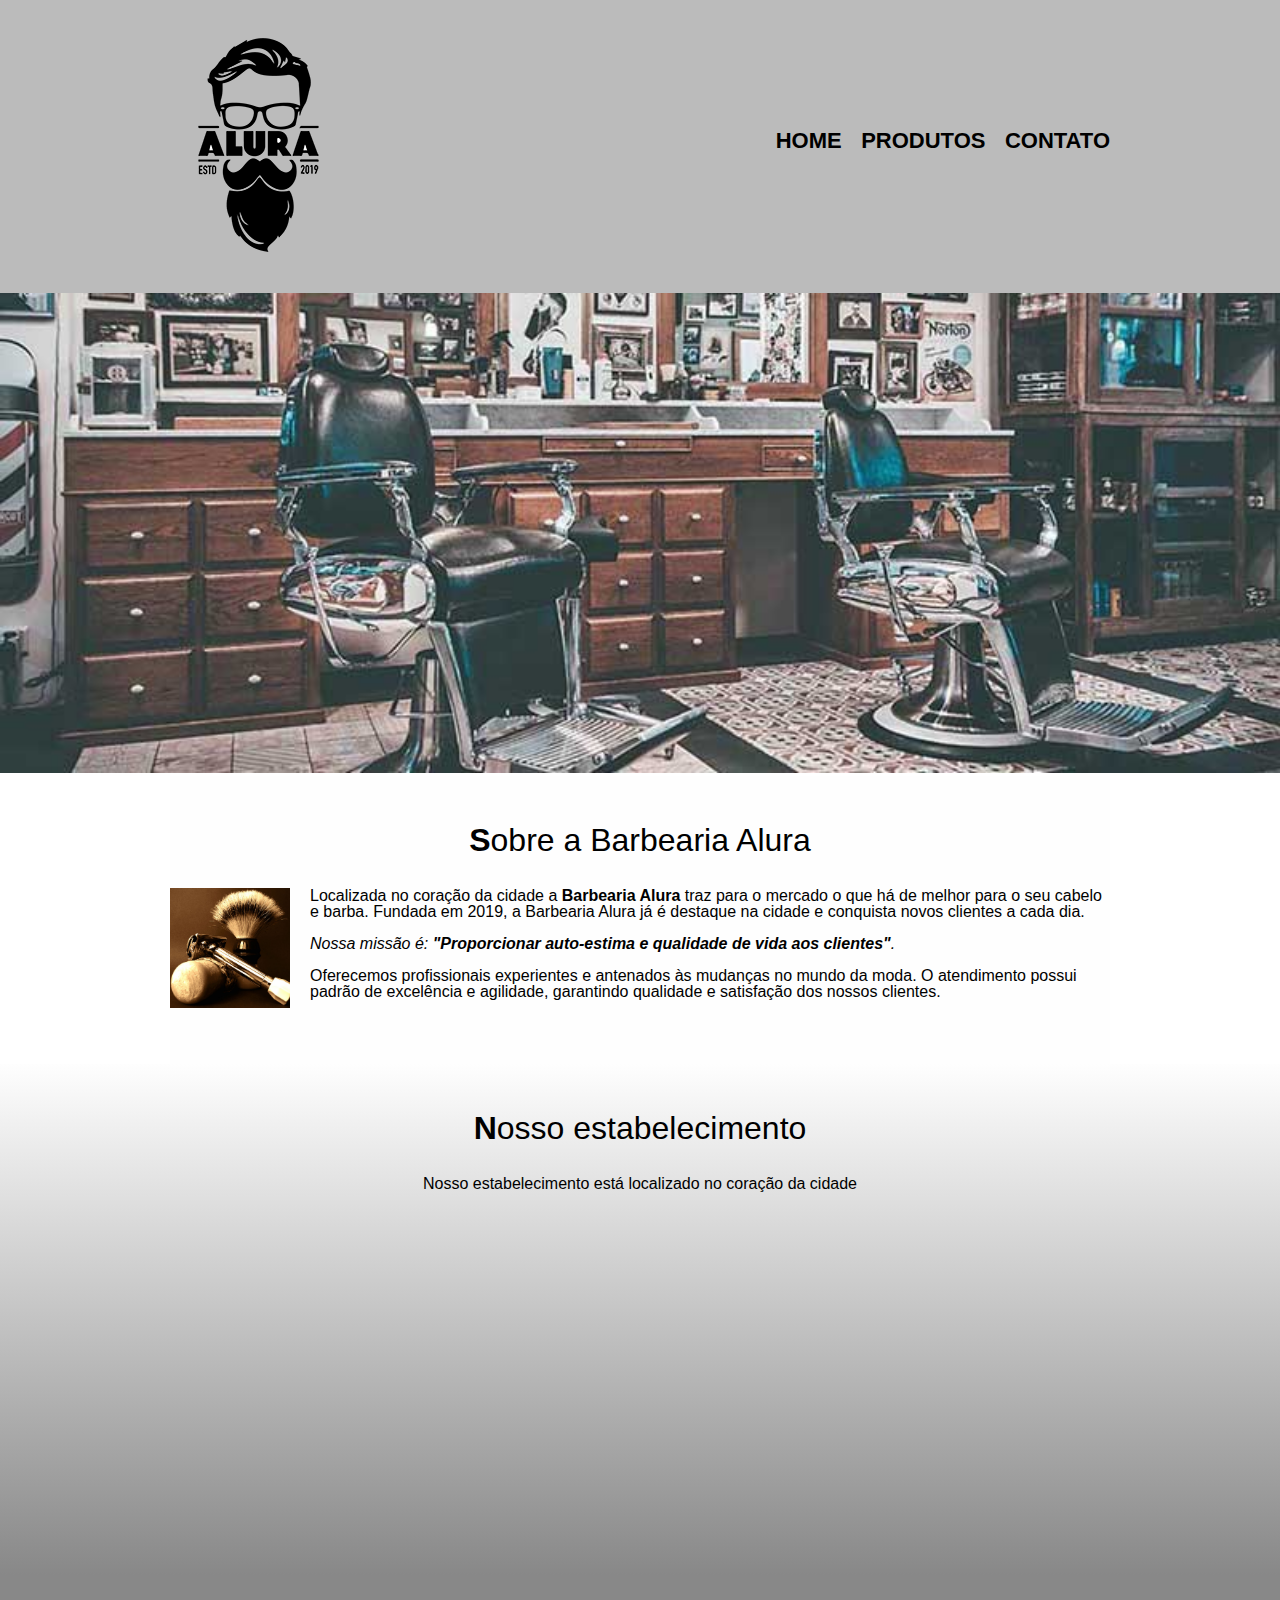
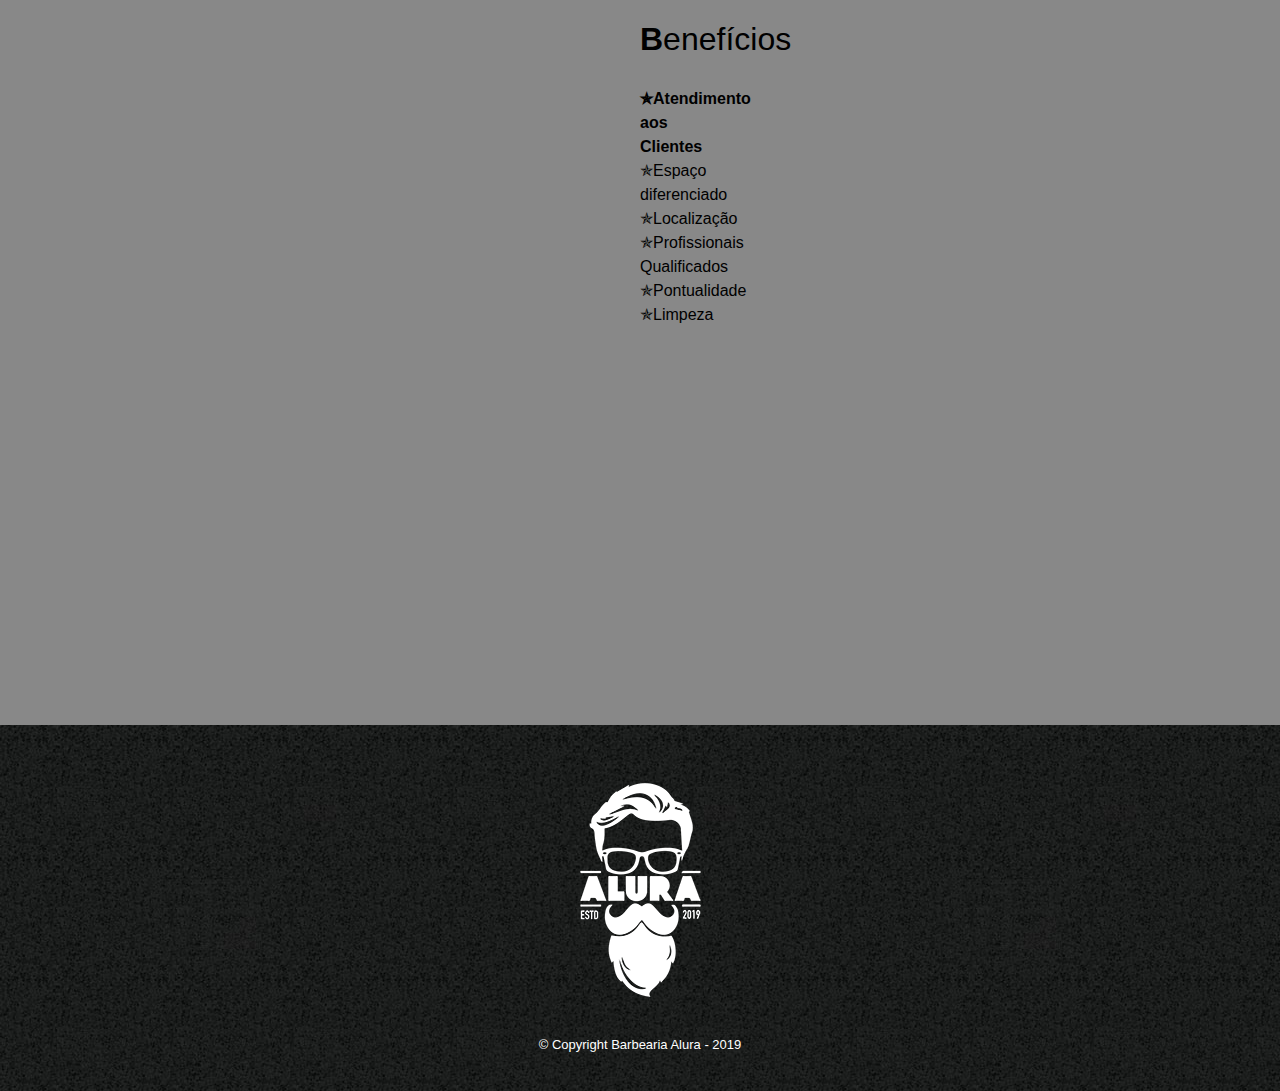
<file: index.html>
<!DOCTYPE html>
<html lang="pt-br">

<head>
	<meta charset="UTF-8">
	<title>Barbearia Alura</title>

	<link rel="stylesheet" href="reset.css">
	<link rel="stylesheet" href="style.css">

	<link rel="preconnect" href="https://fonts.googleapis.com">
	<link rel="preconnect" href="https://fonts.gstatic.com" crossorigin>
	<link href="https://fonts.googleapis.com/css2?family=Montserrat:ital,wght@0,100..900;1,100..900&display=swap"
		rel="stylesheet">
</head>

<body>
	<header>
		<section class="caixa">
			<h1><img src="logo.png" alt="Logo da Barbearia Alura"></h1>

			<nav>
				<ul>
					<li><a href="index.html">Home</a></li>
					<li><a href="produtos.html">Produtos</a></li>
					<li><a href="contato.html">Contato</a></li>
				</ul>
			</nav>
		</section>
	</header>

	<img class="banner" src="banner.jpg">

	<main>

		<section class="principal">
			<h2 class="titulo-principal">Sobre a Barbearia Alura</h2>

			<img class="utensilios" src="utensilios.jpg">

			<p>Localizada no coração da cidade a <strong>Barbearia Alura</strong> traz para o mercado o que há de melhor
				para o seu cabelo e barba. Fundada em 2019, a Barbearia Alura já é destaque na cidade e conquista novos
				clientes a cada dia.</p>

			<p id="missao"><em>Nossa missão é: <strong>"Proporcionar auto-estima e qualidade de vida aos
						clientes"</strong>.</em></p>

			<p>Oferecemos profissionais experientes e antenados às mudanças no mundo da moda. O atendimento possui
				padrão de excelência e agilidade, garantindo qualidade e satisfação dos nossos clientes.</p>
		</section>

		<!-- mapa -->

		<section class="mapa">
			<h3 class="titulo-principal">Nosso estabelecimento</h3>
			<p>Nosso estabelecimento está localizado no coração da cidade</p>

			<div class="mapa-conteudo">
				<iframe
					src="https://www.google.com/maps/embed?pb=!1m18!1m12!1m3!1d2547.223162470509!2d-49.52894359848812!3d-25.461062721276377!2m3!1f0!2f0!3f0!3m2!1i1024!2i768!4f13.1!3m3!1m2!1s0x94dd19d5c92785b3%3A0x3cdb94aaaabc9f65!2sSagrada%20Familia%2C%20CE-EF%20MN!5e0!3m2!1spt-BR!2sbr!4v1718030662938!5m2!1spt-BR!2sbr"
					width="100%" height="300" style="border:0;" allowfullscreen="" loading="lazy"
					referrerpolicy="no-referrer-when-downgrade"></iframe>
			</div>

		</section>

		<section class="beneficios">

			<h3 class="titulo-principal">Benefícios</h3>

			<div class="conteudo-beneficios">
				<ul class="lista-beneficios">
					<li class="itens">Atendimento aos Clientes</li>
					<li class="itens">Espaço diferenciado</li>
					<li class="itens">Localização</li>
					<li class="itens">Profissionais Qualificados</li>
					<li class="itens">Pontualidade</li>
					<li class="itens">Limpeza</li>
				</ul><img src="beneficios.jpg" class="imagem-beneficios">
			</div>
			<div class="video">

				<iframe width="560" height="315" src="https://www.youtube.com/embed/wcVVXUV0YUY"
					title="Scissor Cut Short Back and Sides Men&#39;s Haircut" frameborder="0"
					allow="accelerometer; autoplay; clipboard-write; encrypted-media; gyroscope; picture-in-picture; web-share"
					referrerpolicy="strict-origin-when-cross-origin" allowfullscreen></iframe>
			</div>
		</section>
	</main>

	<footer>
		<img src="logo-branco.png" alt="Logo da Barbearia Alura">
		<p class="copyright">&copy; Copyright Barbearia Alura - 2019</p>
	</footer>

</body>

</html>
</file>
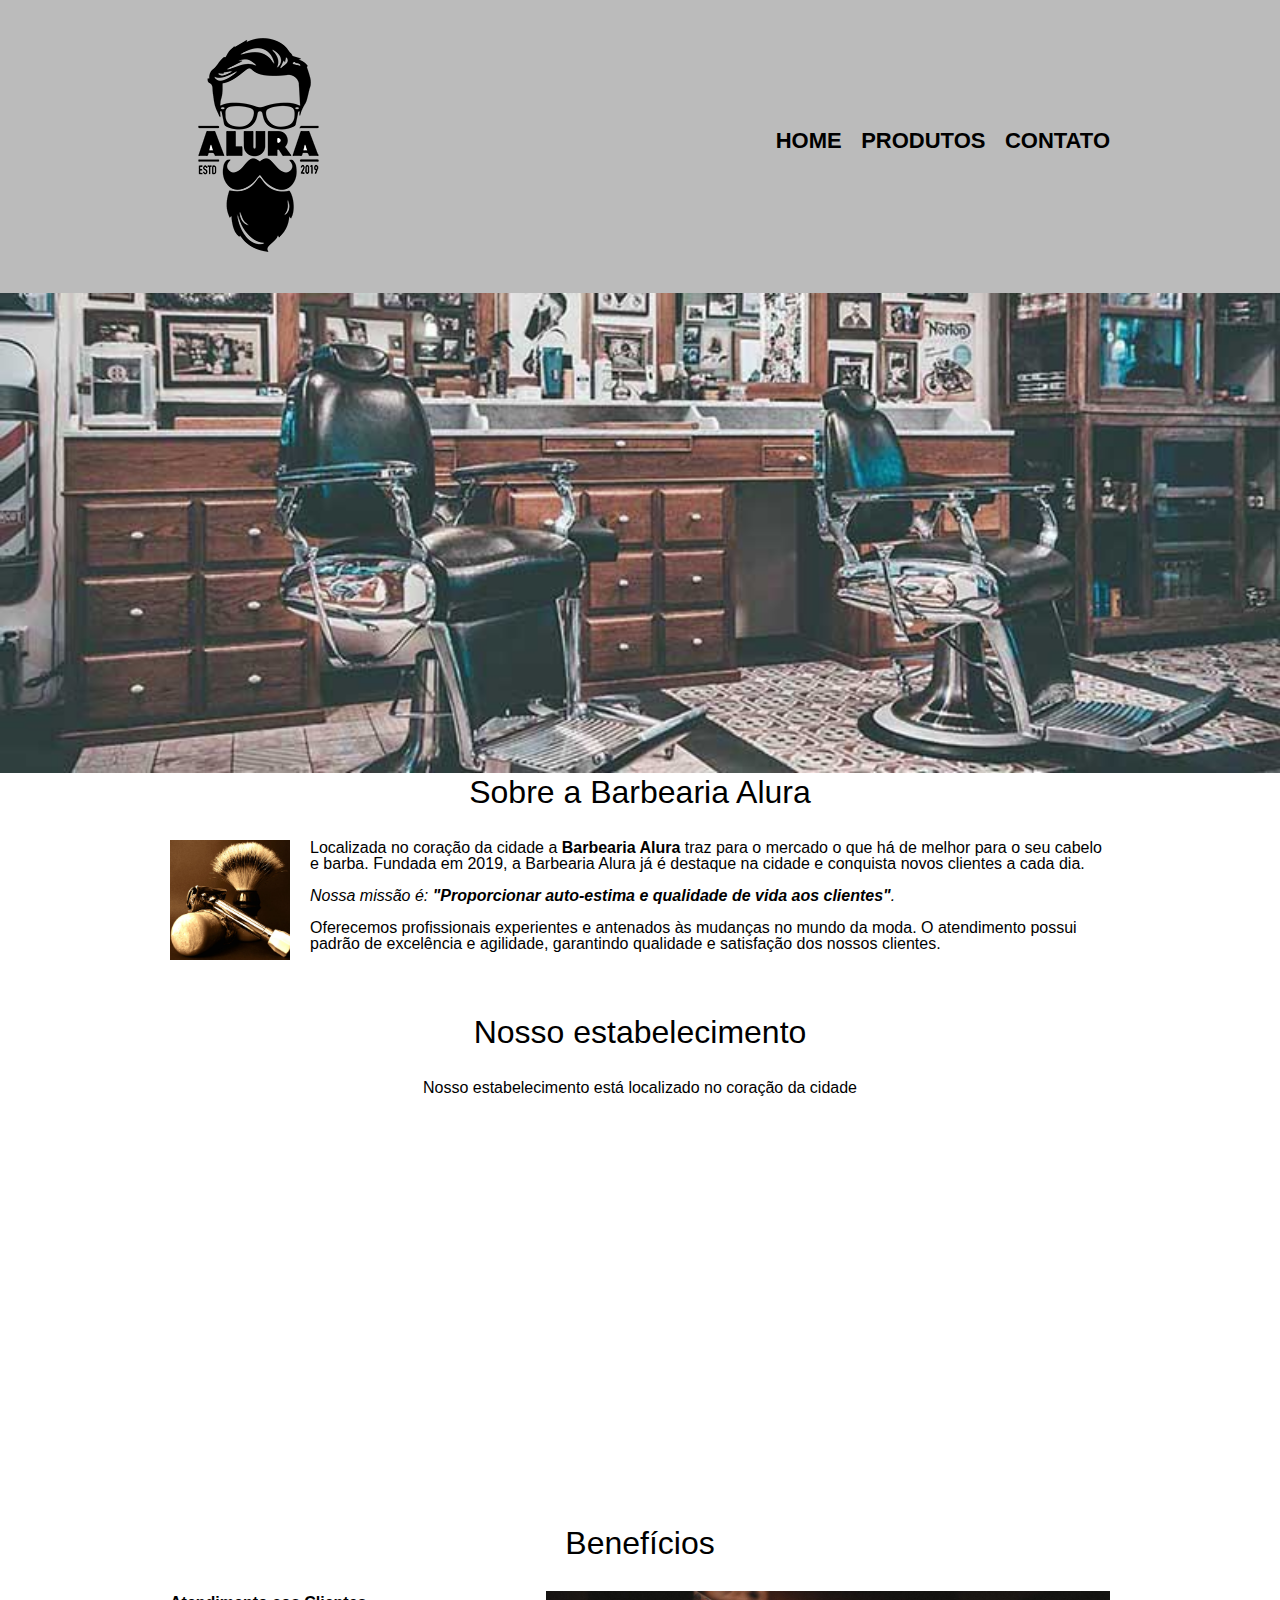
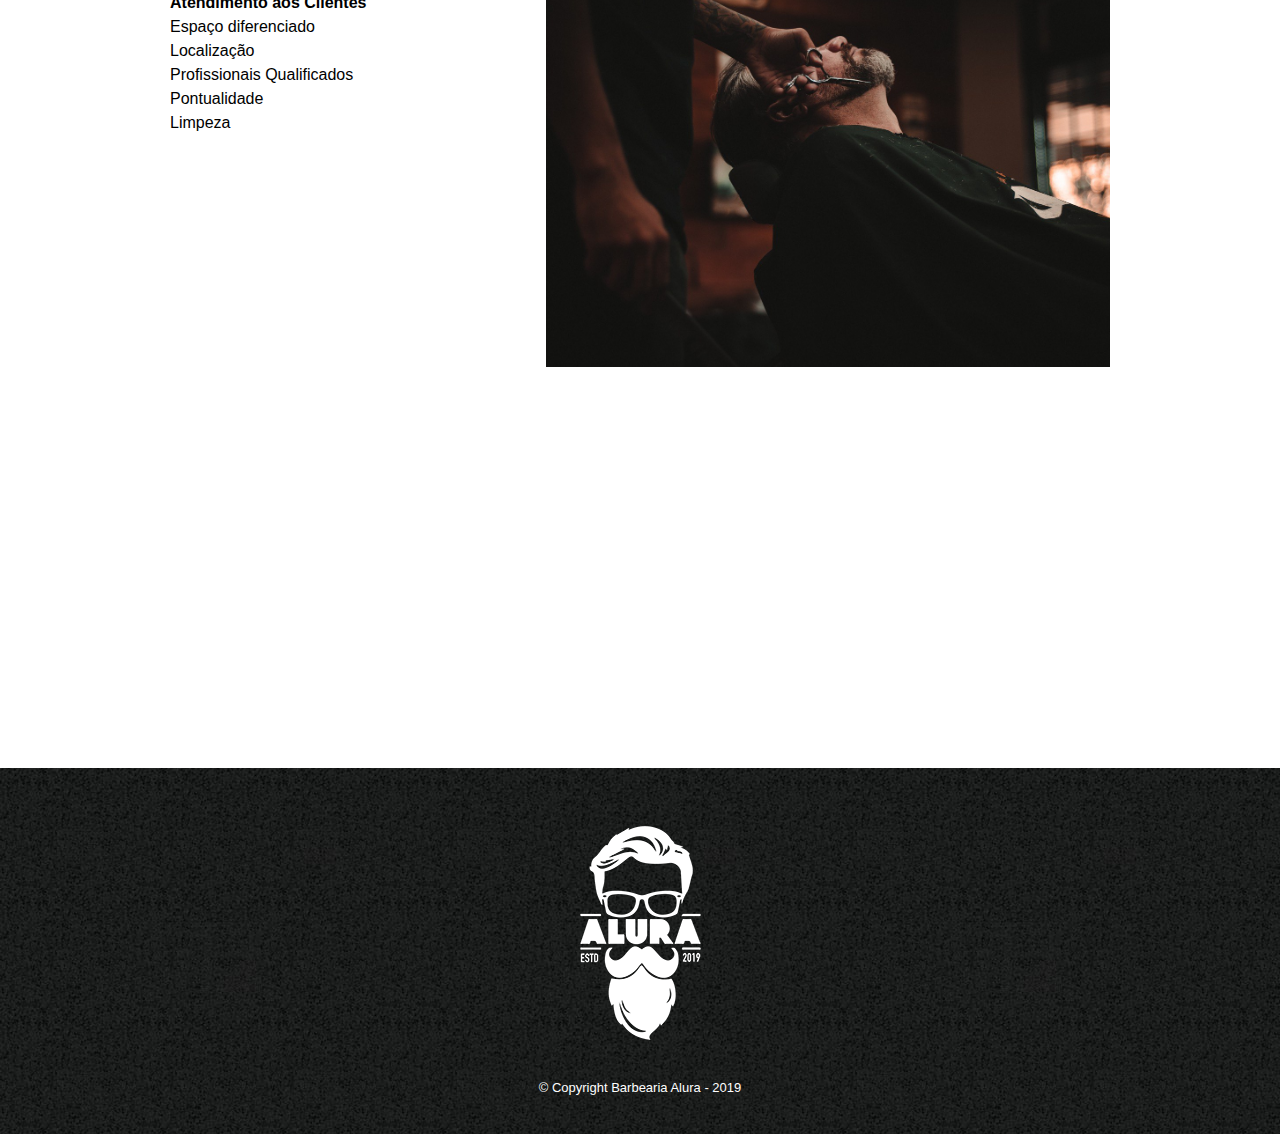
<file: Barbearia2/index.html>
<!DOCTYPE html>
<html lang="pt-br">

<head>
	<meta charset="UTF-8">
	<title>Barbearia Alura</title>

	<link rel="stylesheet" href="reset.css">
	<link rel="stylesheet" href="style.css">

	<link rel="preconnect" href="https://fonts.googleapis.com">
	<link rel="preconnect" href="https://fonts.gstatic.com" crossorigin>
	<link href="https://fonts.googleapis.com/css2?family=Montserrat:ital,wght@0,100..900;1,100..900&display=swap"
		rel="stylesheet">
</head>

<body>
	<header>
		<section class="caixa">
			<h1><img src="logo.png" alt="Logo da Barbearia Alura"></h1>

			<nav>
				<ul>
					<li><a href="index.html">Home</a></li>
					<li><a href="produtos.html">Produtos</a></li>
					<li><a href="contato.html">Contato</a></li>
				</ul>
			</nav>
		</section>
	</header>

	<img class="banner" src="banner.jpg">

	<main>

		<section class="principal">
			<h2 class="titulo-principal">Sobre a Barbearia Alura</h2>

			<img class="utensilios" src="utensilios.jpg">

			<p>Localizada no coração da cidade a <strong>Barbearia Alura</strong> traz para o mercado o que há de melhor
				para o seu cabelo e barba. Fundada em 2019, a Barbearia Alura já é destaque na cidade e conquista novos
				clientes a cada dia.</p>

			<p id="missao"><em>Nossa missão é: <strong>"Proporcionar auto-estima e qualidade de vida aos
						clientes"</strong>.</em></p>

			<p>Oferecemos profissionais experientes e antenados às mudanças no mundo da moda. O atendimento possui
				padrão de excelência e agilidade, garantindo qualidade e satisfação dos nossos clientes.</p>
		</section>

		<!-- mapa -->

		<section class="mapa">
			<h3 class="titulo-principal">Nosso estabelecimento</h3>
			<p>Nosso estabelecimento está localizado no coração da cidade</p>

			<iframe
				src="https://www.google.com/maps/embed?pb=!1m18!1m12!1m3!1d2547.223162470509!2d-49.52894359848812!3d-25.461062721276377!2m3!1f0!2f0!3f0!3m2!1i1024!2i768!4f13.1!3m3!1m2!1s0x94dd19d5c92785b3%3A0x3cdb94aaaabc9f65!2sSagrada%20Familia%2C%20CE-EF%20MN!5e0!3m2!1spt-BR!2sbr!4v1718030662938!5m2!1spt-BR!2sbr"
				width="100%" height="300" style="border:0;" allowfullscreen="" loading="lazy"
				referrerpolicy="no-referrer-when-downgrade"></iframe>
		</section>

		<section class="beneficios">

			<h3 class="titulo-principal">Benefícios</h3>

			<div class="conteudo-beneficios">
				<ul class="lista-beneficios">
					<li class="itens">Atendimento aos Clientes</li>
					<li class="itens">Espaço diferenciado</li>
					<li class="itens">Localização</li>
					<li class="itens">Profissionais Qualificados</li>
					<li class="itens">Pontualidade</li>
					<li class="itens">Limpeza</li>
				</ul><img src="beneficios.jpg" class="imagem-beneficios">
			</div>
			<div class="video">

				<iframe width="560" height="315" src="https://www.youtube.com/embed/wcVVXUV0YUY"
					title="Scissor Cut Short Back and Sides Men&#39;s Haircut" frameborder="0"
					allow="accelerometer; autoplay; clipboard-write; encrypted-media; gyroscope; picture-in-picture; web-share"
					referrerpolicy="strict-origin-when-cross-origin" allowfullscreen></iframe>
			</div>
		</section>
	</main>

	<footer>
		<img src="logo-branco.png" alt="Logo da Barbearia Alura">
		<p class="copyright">&copy; Copyright Barbearia Alura - 2019</p>
	</footer>

</body>

</html>
</file>
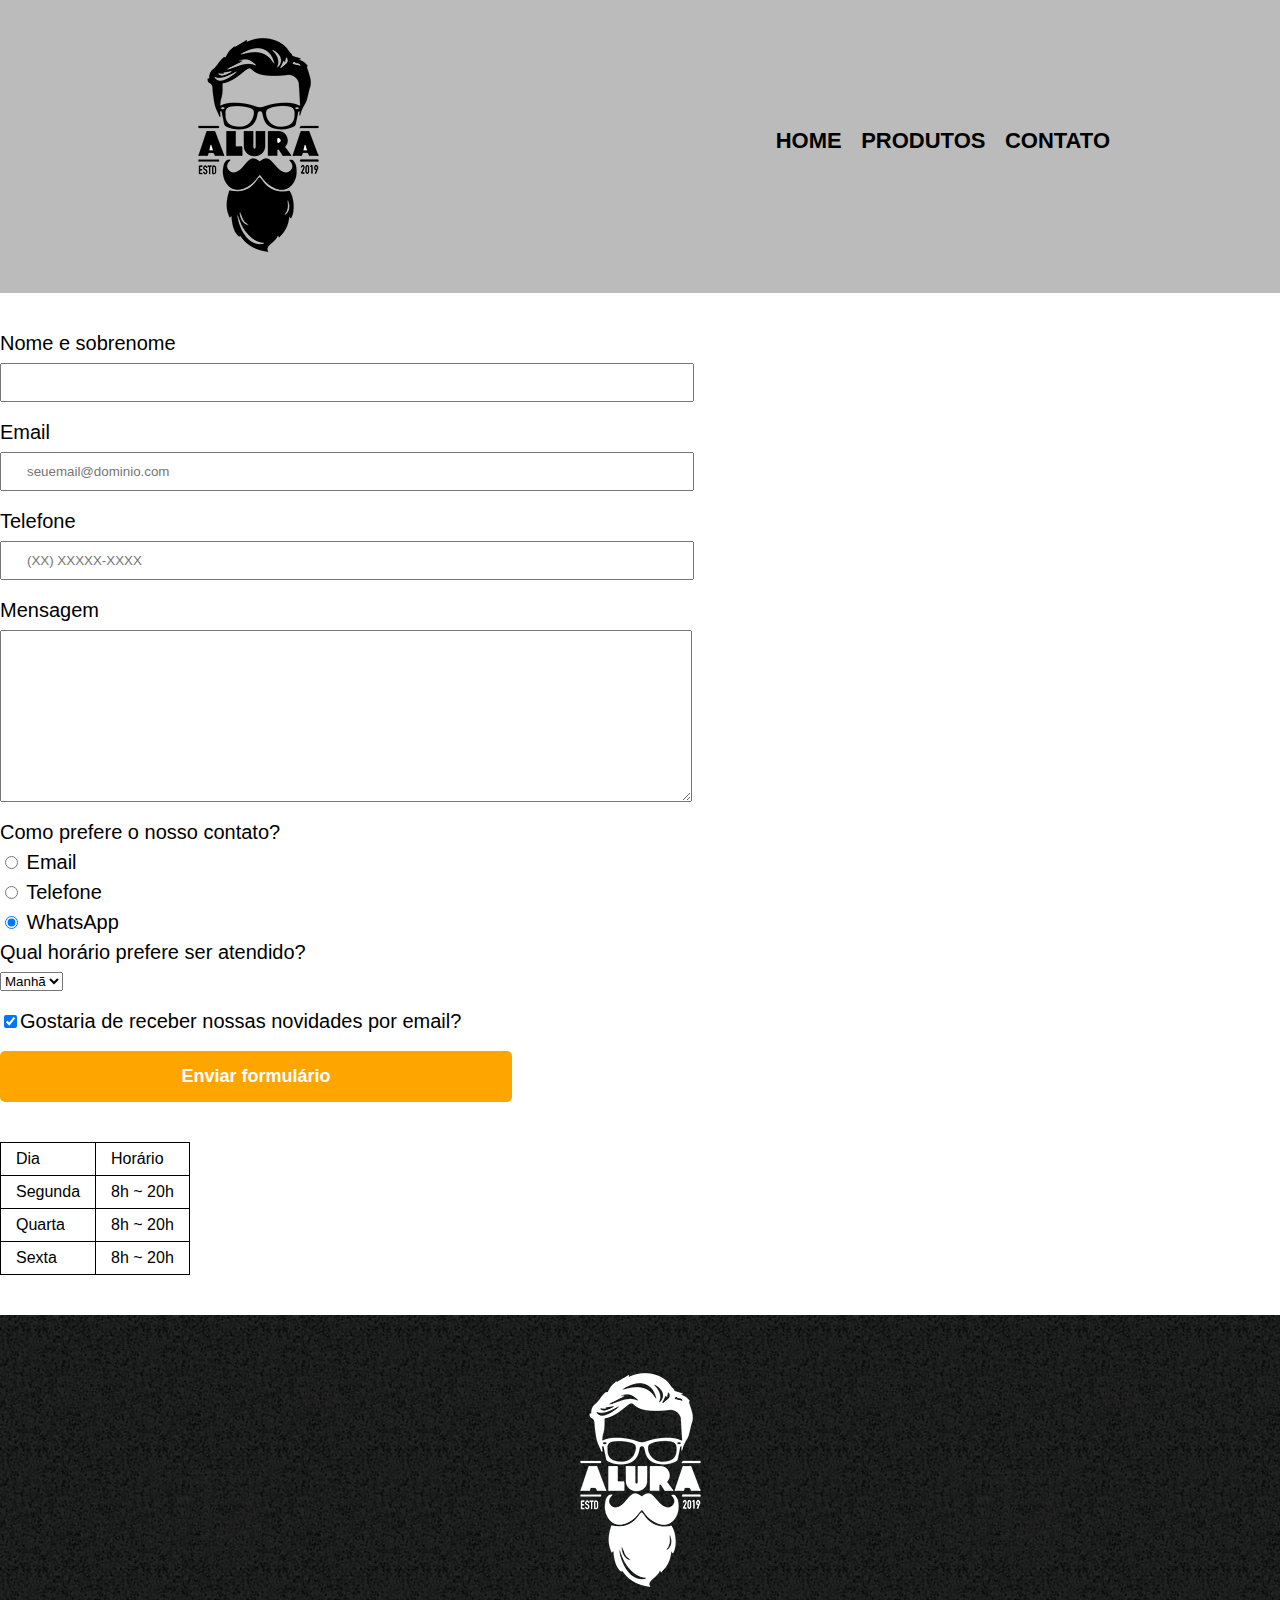
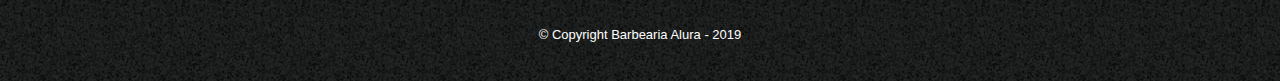
<file: contato.html>
<!DOCTYPE html>
<html>
	<head>
		<meta charset="UTF-8">
		<title>Contato - Barbearia Alura</title>

		<link rel="stylesheet" href="reset.css">
		<link rel="stylesheet" href="style.css">
	</head>
	<body>
		<header>
			<div class="caixa">
				<h1><img src="logo.png" alt="Logo da Barbearia Alura"></h1>

				<nav>
					<ul>
						<li><a href="index.html">Home</a></li>
						<li><a href="produtos.html">Produtos</a></li>
						<li><a href="contato.html">Contato</a></li>
					</ul>
				</nav>
			</div>
		</header>

		<main>
			<form>
				<label for="nomesobrenome">Nome e sobrenome</label>
				<input type="text" id="nomesobrenome" class="input-padrao" required>

				<label for="email">Email</label>
				<input type="email" id="email" class="input-padrao" required placeholder="seuemail@dominio.com">

				<label for="telefone">Telefone</label>
				<input type="tel" id="telefone" class="input-padrao" required placeholder="(XX) XXXXX-XXXX">

				<label for="mensagem">Mensagem</label>
				<textarea cols="70" rows="10" id="mensagem" class="input-padrao" required></textarea>

				<fieldset>
					<legend>Como prefere o nosso contato?</legend>
					<label for="radio-email"><input type="radio" name="contato" value="email" id="radio-email"> Email</label>
					
					<label for="radio-telefone"><input type="radio" name="contato" value="telefone" id="radio-telefone"> Telefone</label>
					
					<label for="radio-whatsapp"><input type="radio" name="contato" value="whatsapp" id="radio-whatsapp" checked> WhatsApp</label>
				</fieldset>

				<fieldset>
					<legend>Qual horário prefere ser atendido?</legend>
					<select>
						<option>Manhã</option>
						<option>Tarde</option>
						<option>Noite</option>
					</select>
				</fieldset>

				<label class="checkbox"><input type="checkbox" checked>Gostaria de receber nossas novidades por email?</label>

				<input type="submit" value="Enviar formulário" class="enviar">
			</form>

			<table>
				<tr>
					<td>Dia</td>
					<td>Horário</td>
				</tr>
				<tr>
					<td>Segunda</td>
					<td>8h ~ 20h</td>
				</tr>
				<tr>
					<td>Quarta</td>
					<td>8h ~ 20h</td>
				</tr>
				<tr>
					<td>Sexta</td>
					<td>8h ~ 20h</td>
				</tr>
			</table>
		</main>

		<footer>
			<img src="logo-branco.png" alt="Logo da Barbearia Alura">
			<p class="copyright">&copy; Copyright Barbearia Alura - 2019</p>
		</footer>
	</body>
</html>
</file>
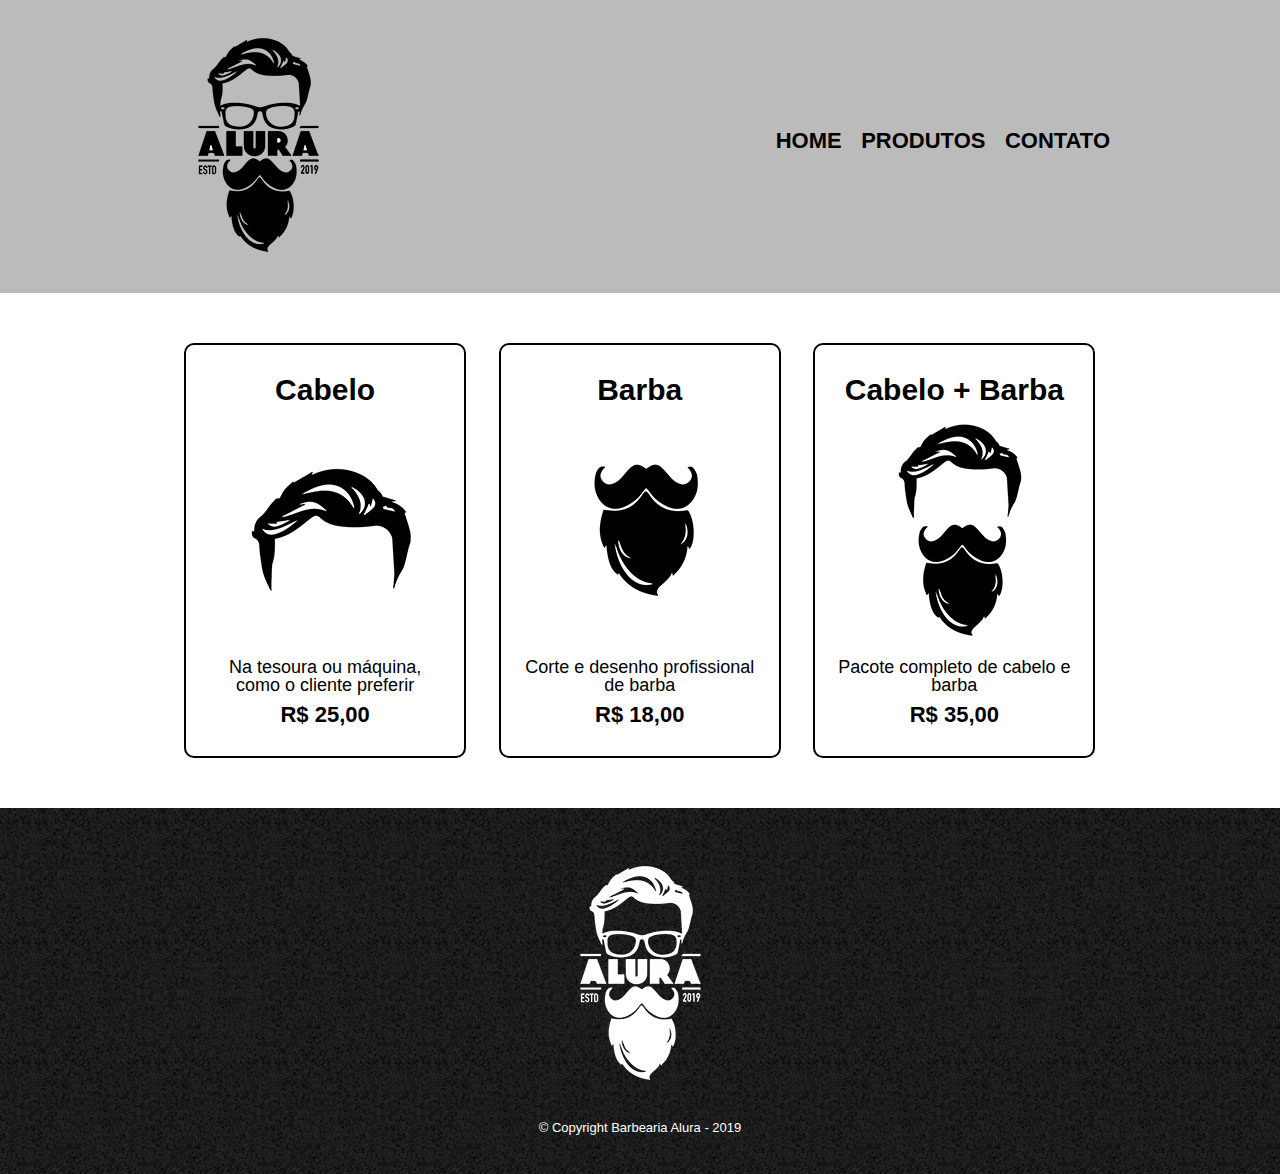
<file: produtos.html>
<!DOCTYPE html>
<html>
	<head>
		<meta charset="UTF-8">
		<title>Produtos - Barbearia Alura</title>

		<link rel="stylesheet" href="reset.css">
		<link rel="stylesheet" href="style.css">
	</head>
	<body>
		<header>
			<div class="caixa">
				<h1><img src="logo.png"></h1>

				<nav>
					<ul>
						<li><a href="index.html">Home</a></li>
						<li><a href="produtos.html">Produtos</a></li>
						<li><a href="contato.html">Contato</a></li>
					</ul>
				</nav>
			</div>
		</header>

		<main>
			<ul class="produtos">
				<li>
					<h2>Cabelo</h2>
					<img src="cabelo.jpg">
					<p class="produto-descricao">Na tesoura ou máquina, como o cliente preferir</p>
					<p class="produto-preco">R$ 25,00</p>
				</li>
				<li>
					<h2>Barba</h2>
					<img src="barba.jpg">
					<p class="produto-descricao">Corte e desenho profissional de barba</p>
					<p class="produto-preco">R$ 18,00</p>
				</li>
				<li>
					<h2>Cabelo + Barba</h2>
					<img src="cabelo+barba.jpg">
					<p class="produto-descricao">Pacote completo de cabelo e barba</p>
					<p class="produto-preco">R$ 35,00</p>
				</li>
			</ul>
		</main>

		<footer>
			<img src="logo-branco.png">
			<p class="copyright">&copy; Copyright Barbearia Alura - 2019</p>
		</footer>
	</body>
</html>
</file>
<file: style.css>
body {
	font-family: 'Monserrat', sans-serif;
}

header {
	background: #BBBBBB;
	padding: 20px 0;
}

.caixa {
	position: relative;
	width: 940px;
	margin: 0 auto;
}

nav {
	position: absolute;
	top: 110px;
	right: 0;
}

nav li {
	display: inline;
	margin: 0 0 0 15px;
}

nav a {
	text-transform: uppercase;
	color: #000000;
	font-weight: bold;
	font-size: 22px;
	text-decoration: none;
}

nav a:hover {
	color: #C78C19;
	text-decoration: underline;
}

.produtos {
	width: 940px;
	margin: 0 auto;
	padding: 50px 0;
}

.produtos li {
	display: inline-block;
	text-align: center;
	width: 30%;
	vertical-align: top;
	margin: 0 1.5%;
	padding: 30px 20px;
	box-sizing: border-box;
	border: 2px solid #000000;
	border-radius: 10px;
}

.produtos li:hover {
	border-color: #C78C19;
}

.produtos li:active {
	border-color: #088C19;
}

.produtos li:hover h2 {
	font-size: 34px;
}

.produtos h2 {
	font-size: 30px;
	font-weight: bold;
}

.produto-descricao {
	font-size: 18px;
}

.produto-preco {
	font-size: 22px;
	font-weight: bold;
	margin-top: 10px;
}

footer {
	text-align: center;
	background: url("bg.jpg");
	padding: 40px 0;
}

.copyright {
	color: #FFFFFF;
	font-size: 13px;
	margin: 20px 0 0;
}

main {
	
}

form {
	margin: 40px 0;
}

form label,
form legend {
	display: block;
	font-size: 20px;
	margin: 0 0 10px;
}

.input-padrao {
	display: block;
	margin: 0 0 20px;
	padding: 10px 25px;
	width: 50%;
}

.checkbox {
	margin: 20px 0;
}

.enviar {
	width: 40%;
	padding: 15px 0;
	background: orange;
	color: white;
	font-weight: bold;
	font-size: 18px;
	border: none;
	border-radius: 5px;
	transition: 1s all;
	cursor: pointer;
}

.enviar:hover {
	background: darkorange;
	transform: scale(1.2);
}

table {
	margin: 20px 0 40px;
}

thead {
	background: #555555;
	color: white;
	font-weight: bold;
}

td,
th {
	border: 1px solid #000000;
	padding: 8px 15px;
}

.banner {
	width: 100%
}

.principal {
	padding: 3em 0;
	background: #fefefe;
	width: 940px;
	margin: 0 auto;

}

.titulo-principal {
	text-align: center;
	font-size: 2em;
	margin: 0 0 1em;
	clear: left;
	/*color: rgba(0, 0, 0, 0.3); */
}

.titulo-principal:first-letter{
	font-weight: bold;
}

.principal p {
	margin: 0 0 1em;
}

.principal strong {
	font-weight: bold;
}

.principal em {
	font-style: italic;
}

.utensilios {
	width: 120px;
	float: left;
	margin: 0 20px 20px 0;
}


.imagem-beneficios {
	width: 60%;
}

.mapa {
	padding: 3em 0;
	background: linear-gradient(#fefefe,#888888) ;
}

.mapa-conteudo{
	width: 940px;
	margin: 0 auto;
}

.mapa p {
	margin: 0 0 2em;
	text-align: center;
}

.beneficios {
	padding: 3em 40em;
	background: #888888;
	/*box-shadow: inset 0 0 30px #ff0000;*/
}

.conteudos-beneficios {
	width: 640px;
	margin: 0 auto;
}

.lista-beneficios {
	width: 40%;
	display: inline-block;
	vertical-align: top;
}

.itens {
	line-height: 1.5;
}

.itens:first-child {
	font-weight: bold;
}

.itens:before{
	content: "✯";
}

.imagem-beneficios{
	width: 60%;
	opacity: 1;
	box-shadow: 10px 10px 20px black;
}

.imagem-beneficios:hover{
	opacity: 0.3;
	transition: 400ms;
}

.video {
	width: 560px;
	margin: 1em auto;
}
</file>
<file: Barbearia2/style.css>
body {
	font-family: 'Monserrat', sans-serif;
}

header {
	background: #BBBBBB;
	padding: 20px 0;
}

.caixa {
	position: relative;
	width: 940px;
	margin: 0 auto;
}

nav {
	position: absolute;
	top: 110px;
	right: 0;
}

nav li {
	display: inline;
	margin: 0 0 0 15px;
}

nav a {
	text-transform: uppercase;
	color: #000000;
	font-weight: bold;
	font-size: 22px;
	text-decoration: none;
}

nav a:hover {
	color: #C78C19;
	text-decoration: underline;
}

.produtos {
	width: 940px;
	margin: 0 auto;
	padding: 50px 0;
}

.produtos li {
	display: inline-block;
	text-align: center;
	width: 30%;
	vertical-align: top;
	margin: 0 1.5%;
	padding: 30px 20px;
	box-sizing: border-box;
	border: 2px solid #000000;
	border-radius: 10px;
}

.produtos li:hover {
	border-color: #C78C19;
}

.produtos li:active {
	border-color: #088C19;
}

.produtos li:hover h2 {
	font-size: 34px;
}

.produtos h2 {
	font-size: 30px;
	font-weight: bold;
}

.produto-descricao {
	font-size: 18px;
}

.produto-preco {
	font-size: 22px;
	font-weight: bold;
	margin-top: 10px;
}

footer {
	text-align: center;
	background: url("bg.jpg");
	padding: 40px 0;
}

.copyright {
	color: #FFFFFF;
	font-size: 13px;
	margin: 20px 0 0;
}

main {
	width: 940px;
	margin: 0 auto;
}

form {
	margin: 40px 0;
}

form label,
form legend {
	display: block;
	font-size: 20px;
	margin: 0 0 10px;
}

.input-padrao {
	display: block;
	margin: 0 0 20px;
	padding: 10px 25px;
	width: 50%;
}

.checkbox {
	margin: 20px 0;
}

.enviar {
	width: 40%;
	padding: 15px 0;
	background: orange;
	color: white;
	font-weight: bold;
	font-size: 18px;
	border: none;
	border-radius: 5px;
	transition: 1s all;
	cursor: pointer;
}

.enviar:hover {
	background: darkorange;
	transform: scale(1.2);
}

table {
	margin: 20px 0 40px;
}

thead {
	background: #555555;
	color: white;
	font-weight: bold;
}

td,
th {
	border: 1px solid #000000;
	padding: 8px 15px;
}

.banner {
	width: 100%
}

.titulo-principal {
	text-align: center;
	font-size: 2em;
	margin: 0 0 1em;
	clear: left;
}

.principal p {
	margin: 0 0 1em;
}

.principal strong {
	font-weight: bold;
}

.principal em {
	font-style: italic;
}

.utensilios {
	width: 120px;
	float: left;
	margin: 0 20px 20px 0;
}


.imagembeneficios {
	width: 60%;
}

.mapa {
	padding: 3em 0;
}

.mapa p {
	margin: 0 0 2em;
	text-align: center;
}

.beneficios{
	padding: 3em 0;
}

.conteudos-beneficios {
	width: 640px;
	margin: 0 auto;
}

.lista-beneficios {
	width: 40%;
	display: inline-block;
	vertical-align: top;	
}

.itens{
	line-height: 1.5;
}

.itens:first-child{
font-weight: bold;
}

.imagem-beneficios {
	width: 60%;
}

.video {
	width: 560px;
	margin: 1em auto;
}
</file>
